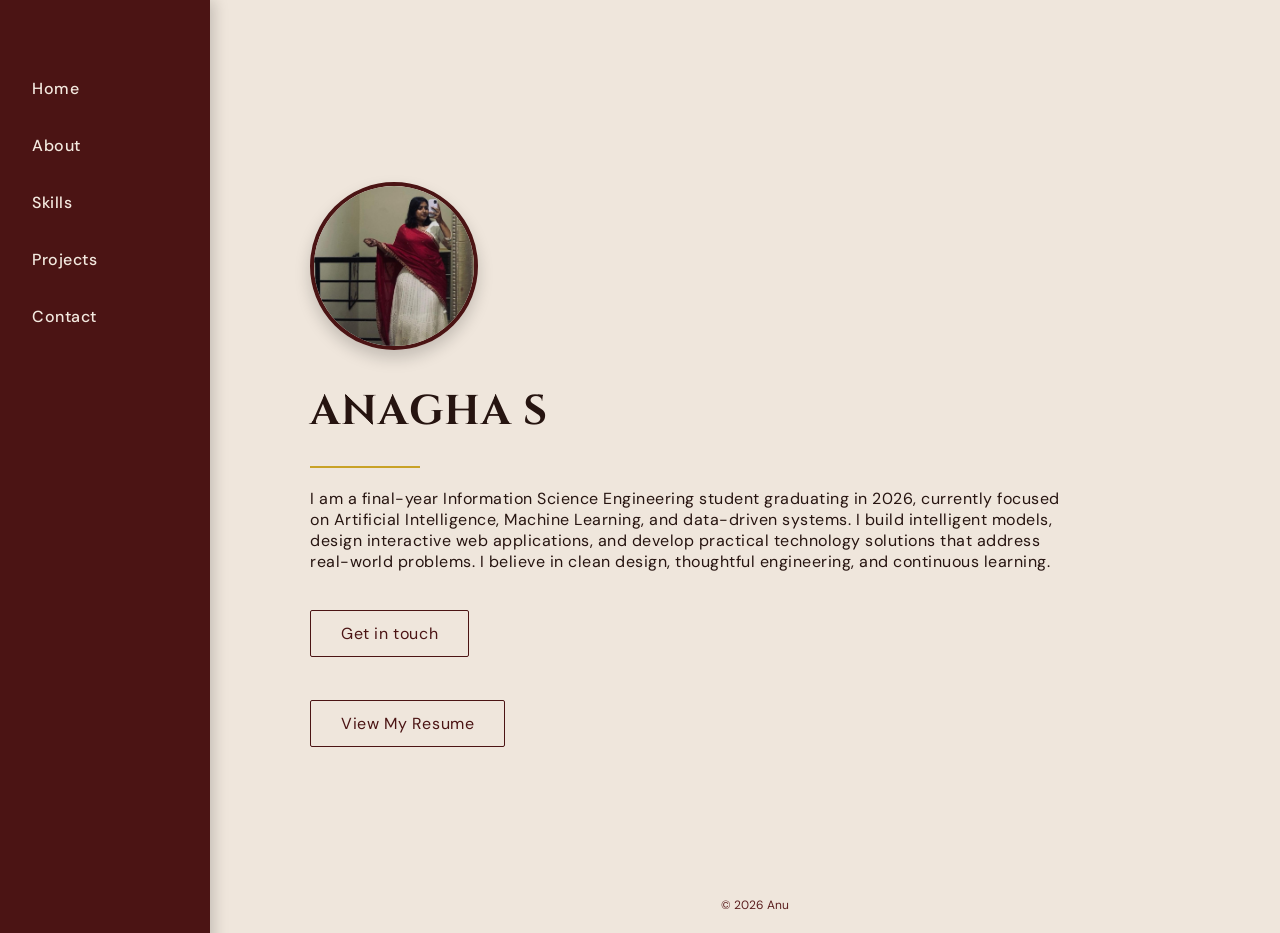
<file: index.html>
<!DOCTYPE html>
<html>
<head>
    <h1 style="text-transform: uppercase; letter-spacing: 1.5px;">ANAGHA</h1>

    <link rel="stylesheet" href="style.css">
</head>
<body>

<nav>
    <a href="index.html">Home</a>
    <a href="about.html">About</a>
    <a href="skills.html">Skills</a>
    <a href="projects.html">Projects</a>
    <a href="contact.html">Contact</a>
</nav>

<div class="container">

    <img src="anu.jpeg" class="profile-pic">

    <h1 style="text-transform: uppercase;">ANAGHA S</h1>

    <div style="
        width: 110px;
        height: 2px;
        background: #c9a227;
        margin: 10px 0 20px 0;
    "></div>

    <p style="letter-spacing: 0.5px; max-width: 750px;">
        I am a final-year Information Science Engineering student graduating in 2026,  
        currently focused on Artificial Intelligence, Machine Learning, and data-driven systems.  
        I build intelligent models, design interactive web applications, and develop practical  
        technology solutions that address real-world problems.  
        I believe in clean design, thoughtful engineering, and continuous learning.
    </p>

    <a href="contact.html" class="btn">Get in touch</a>
    <br><br>
    <a href="Anagha_Resume.pdf" class="btn" target="_blank">View My Resume</a>

</div>

<footer>© 2026 Anu</footer>

</body>
</html>
</file>
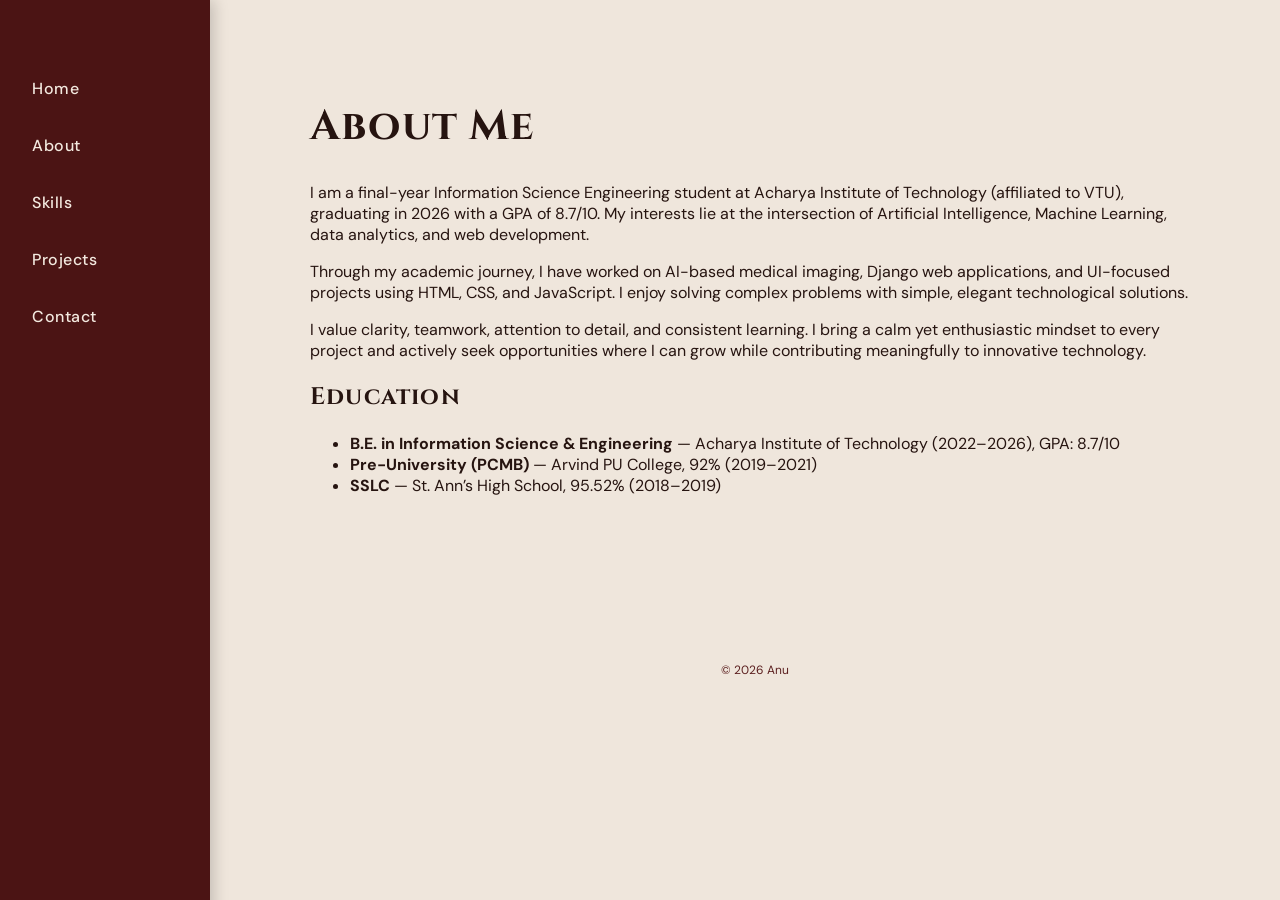
<file: about.html>
<!DOCTYPE html>
<html>
<head>
    <title>About Anu</title>
    <link rel="stylesheet" href="style.css">
</head>
<body>

<nav>
    <a href="index.html">Home</a>
    <a href="about.html">About</a>
    <a href="skills.html">Skills</a>
    <a href="projects.html">Projects</a>
    <a href="contact.html">Contact</a>
</nav>

<div class="container">

<h1>About Me</h1>

<p>
I am a final-year Information Science Engineering student at Acharya Institute of Technology  
(affiliated to VTU), graduating in 2026 with a GPA of 8.7/10.  
My interests lie at the intersection of Artificial Intelligence, Machine Learning,  
data analytics, and web development.
</p>

<p>
Through my academic journey, I have worked on AI-based medical imaging,  
Django web applications, and UI-focused projects using HTML, CSS, and JavaScript.  
I enjoy solving complex problems with simple, elegant technological solutions.
</p>

<p>
I value clarity, teamwork, attention to detail, and consistent learning.  
I bring a calm yet enthusiastic mindset to every project and actively seek opportunities  
where I can grow while contributing meaningfully to innovative technology.
</p>

<h2>Education</h2>
<ul>
<li><strong>B.E. in Information Science & Engineering</strong> — Acharya Institute of Technology (2022–2026), GPA: 8.7/10</li>
<li><strong>Pre-University (PCMB)</strong> — Arvind PU College, 92% (2019–2021)</li>
<li><strong>SSLC</strong> — St. Ann’s High School, 95.52% (2018–2019)</li>
</ul>

</div>

<footer>© 2026 Anu</footer>

</body>
</html>
</file>
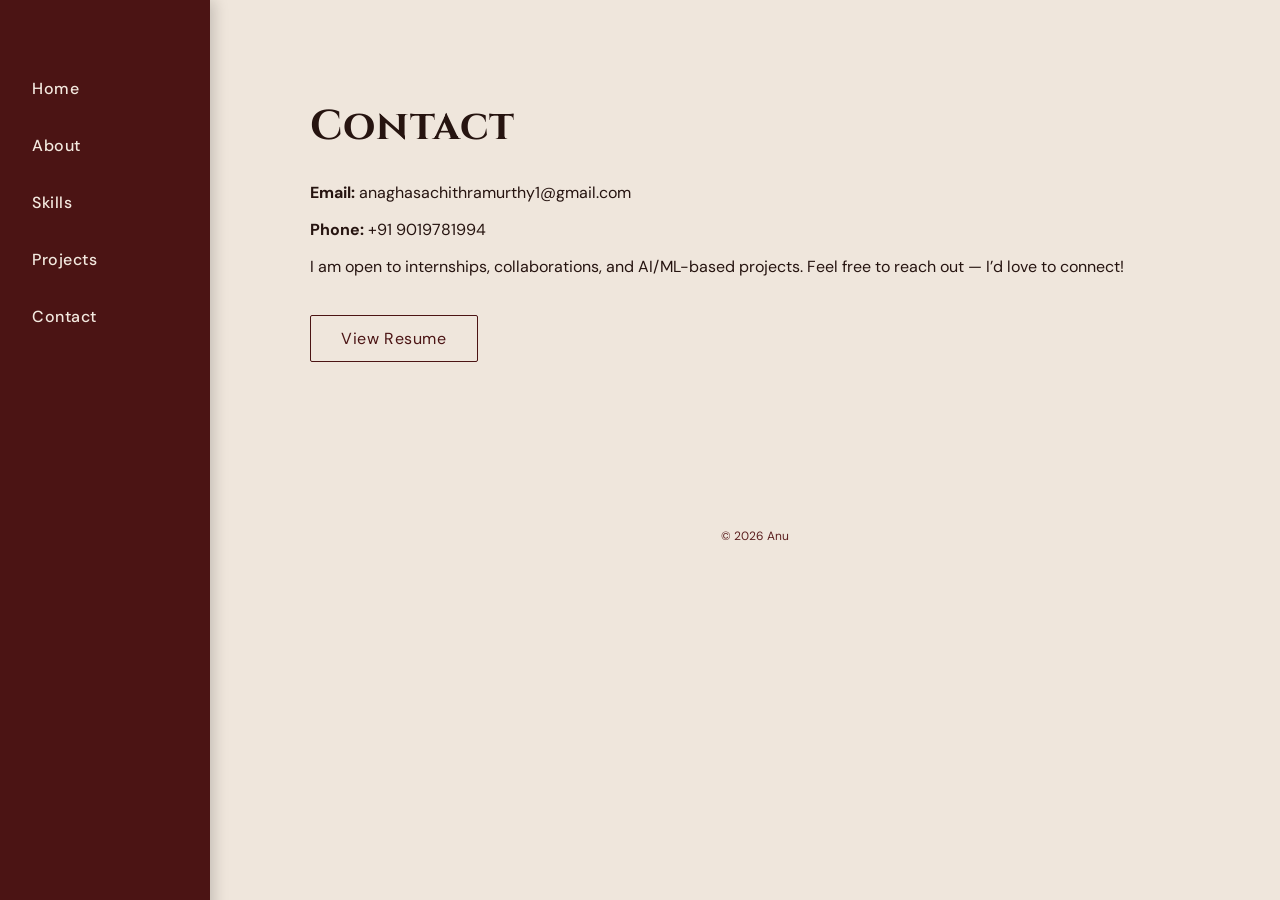
<file: contact.html>
<!DOCTYPE html>
<html>
<head>
    <title>Contact Anu</title>
    <link rel="stylesheet" href="style.css">
</head>
<body>

<nav>
    <a href="index.html">Home</a>
    <a href="about.html">About</a>
    <a href="skills.html">Skills</a>
    <a href="projects.html">Projects</a>
    <a href="contact.html">Contact</a>
</nav>

<div class="container">

<h1>Contact</h1>

<p><strong>Email:</strong> anaghasachithramurthy1@gmail.com</p>
<p><strong>Phone:</strong> +91 9019781994</p>

<p>
I am open to internships, collaborations, and AI/ML-based projects.  
Feel free to reach out — I’d love to connect!
</p>

<p>
<a href="Anagha_Resume.pdf" class="btn" target="_blank">View Resume</a>
</p>

</div>

<footer>© 2026 Anu</footer>

</body>
</html>
</file>
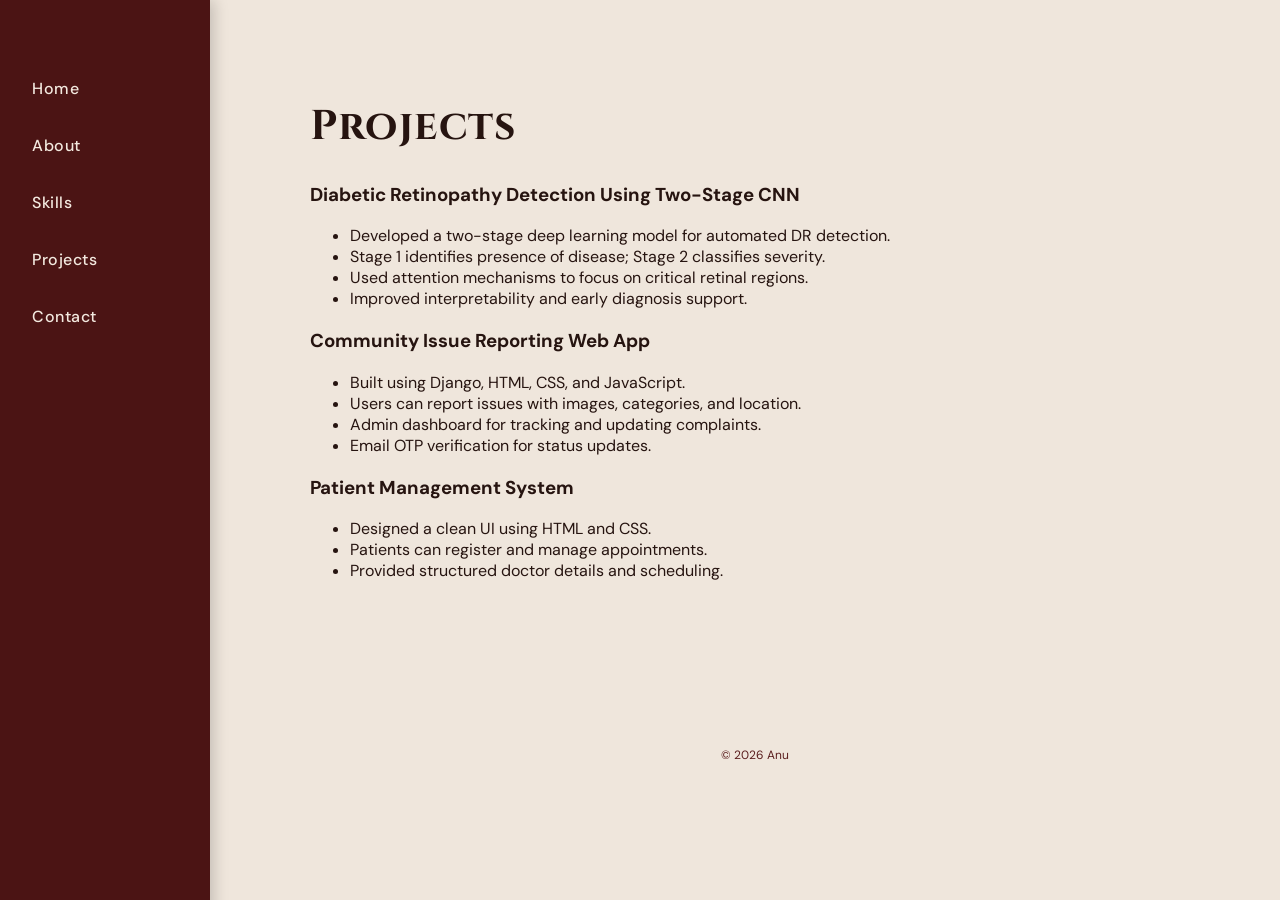
<file: projects.html>
<!DOCTYPE html>
<html>
<head>
    <title>Anu | Projects</title>
    <link rel="stylesheet" href="style.css">
</head>
<body>

<nav>
    <a href="index.html">Home</a>
    <a href="about.html">About</a>
    <a href="skills.html">Skills</a>
    <a href="projects.html">Projects</a>
    <a href="contact.html">Contact</a>
</nav>

<div class="container">

<h1>Projects</h1>

<h3>Diabetic Retinopathy Detection Using Two-Stage CNN</h3>
<ul>
<li>Developed a two-stage deep learning model for automated DR detection.</li>
<li>Stage 1 identifies presence of disease; Stage 2 classifies severity.</li>
<li>Used attention mechanisms to focus on critical retinal regions.</li>
<li>Improved interpretability and early diagnosis support.</li>
</ul>

<h3>Community Issue Reporting Web App</h3>
<ul>
<li>Built using Django, HTML, CSS, and JavaScript.</li>
<li>Users can report issues with images, categories, and location.</li>
<li>Admin dashboard for tracking and updating complaints.</li>
<li>Email OTP verification for status updates.</li>
</ul>

<h3>Patient Management System</h3>
<ul>
<li>Designed a clean UI using HTML and CSS.</li>
<li>Patients can register and manage appointments.</li>
<li>Provided structured doctor details and scheduling.</li>
</ul>

</div>

<footer>© 2026 Anu</footer>

</body>
</html>
</file>
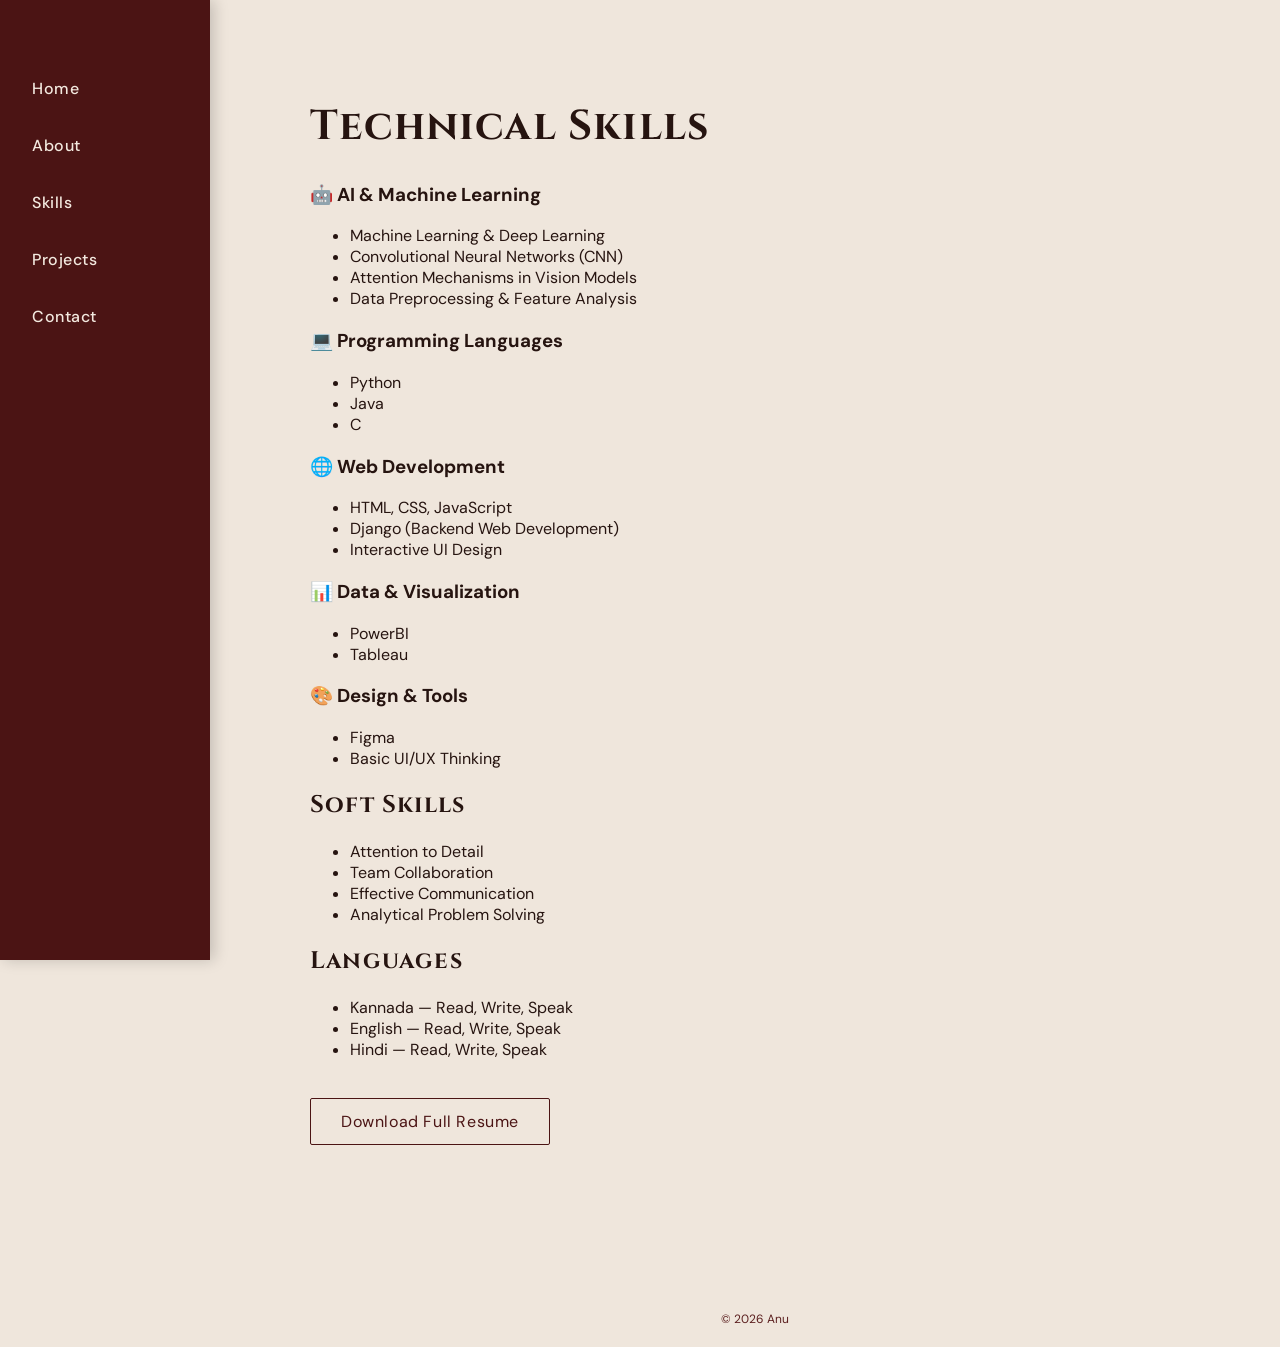
<file: skills.html>
<!DOCTYPE html>
<html>
<head>
    <title>Anu | Skills</title>
    <link rel="stylesheet" href="style.css">
</head>
<body>

<nav>
    <a href="index.html">Home</a>
    <a href="about.html">About</a>
    <a href="skills.html">Skills</a>
    <a href="projects.html">Projects</a>
    <a href="contact.html">Contact</a>
</nav>

<div class="container">

<h1>Technical Skills</h1>

<h3>🤖 AI & Machine Learning</h3>
<ul>
<li>Machine Learning & Deep Learning</li>
<li>Convolutional Neural Networks (CNN)</li>
<li>Attention Mechanisms in Vision Models</li>
<li>Data Preprocessing & Feature Analysis</li>
</ul>

<h3>💻 Programming Languages</h3>
<ul>
<li>Python</li>
<li>Java</li>
<li>C</li>
</ul>

<h3>🌐 Web Development</h3>
<ul>
<li>HTML, CSS, JavaScript</li>
<li>Django (Backend Web Development)</li>
<li>Interactive UI Design</li>
</ul>

<h3>📊 Data & Visualization</h3>
<ul>
<li>PowerBI</li>
<li>Tableau</li>
</ul>

<h3>🎨 Design & Tools</h3>
<ul>
<li>Figma</li>
<li>Basic UI/UX Thinking</li>
</ul>

<h2>Soft Skills</h2>
<ul>
<li>Attention to Detail</li>
<li>Team Collaboration</li>
<li>Effective Communication</li>
<li>Analytical Problem Solving</li>
</ul>

<h2>Languages</h2>
<ul>
<li>Kannada — Read, Write, Speak</li>
<li>English — Read, Write, Speak</li>
<li>Hindi — Read, Write, Speak</li>
</ul>

<p>
<a href="Anagha_Resume.pdf" class="btn" target="_blank">Download Full Resume</a>
</p>

</div>

<footer>© 2026 Anu</footer>

</body>
</html>
</file>
<file: style.css>
@import url('https://fonts.googleapis.com/css2?family=Cinzel:wght@400;600&family=DM+Sans:wght@300;400;500&display=swap');

body {
    margin: 0;
    font-family: 'DM Sans', sans-serif;
    background: #efe6dc;      /* warm luxury beige */
    color: #261410;           /* deep chocolate brown */
}

/* -------- LEFT SIDEBAR NAVIGATION -------- */
nav {
    position: fixed;
    left: 0;
    top: 0;
    height: 100vh;
    width: 210px;
    background: #4b1414;      /* deep maroon */
    padding-top: 60px;
    box-shadow: 4px 0px 14px rgba(0,0,0,0.18);
}

nav a {
    display: block;
    color: #f3e9df;
    text-decoration: none;
    padding: 18px 32px;
    font-weight: 500;
    letter-spacing: 0.5px;
    transition: all 0.3s ease;
}

nav a:hover {
    background: #6a1c1c;
    transform: translateX(5px);
}

/* -------- MAIN CONTENT AREA -------- */
.container {
    margin-left: 230px;   /* pushes content to right of sidebar */
    padding: 70px 80px;
    max-width: 900px;
}

/* -------- RUNWAY STYLE HEADINGS -------- */
h1, h2 {
    font-family: 'Cinzel', serif;
    letter-spacing: 1.2px;
}

/* extra drama for your name */
h1 {
    font-size: 2.6rem;
}

/* -------- PROFILE PHOTO (MODEL VIBE) -------- */
.profile-pic {
    width: 160px;
    height: 160px;
    border-radius: 50%;
    object-fit: cover;
    border: 4px solid #4b1414;
    box-shadow: 0px 8px 16px rgba(0,0,0,0.18);
}

/* -------- LUXURY BUTTON -------- */
.btn {
    display: inline-block;
    margin-top: 22px;
    padding: 12px 30px;
    border: 1px solid #4b1414;
    color: #4b1414;
    text-decoration: none;
    border-radius: 2px;   /* sharp editorial look */
    letter-spacing: 0.6px;
    transition: all 0.3s ease;
}

.btn:hover {
    background: #e5d6c8;
}

/* -------- SIMPLE CLEAN FOOTER -------- */
footer {
    margin-left: 230px;
    text-align: center;
    font-size: 12px;
    color: #5b1f1f;
    margin-top: 80px;
    padding-bottom: 20px;
}
</file>
